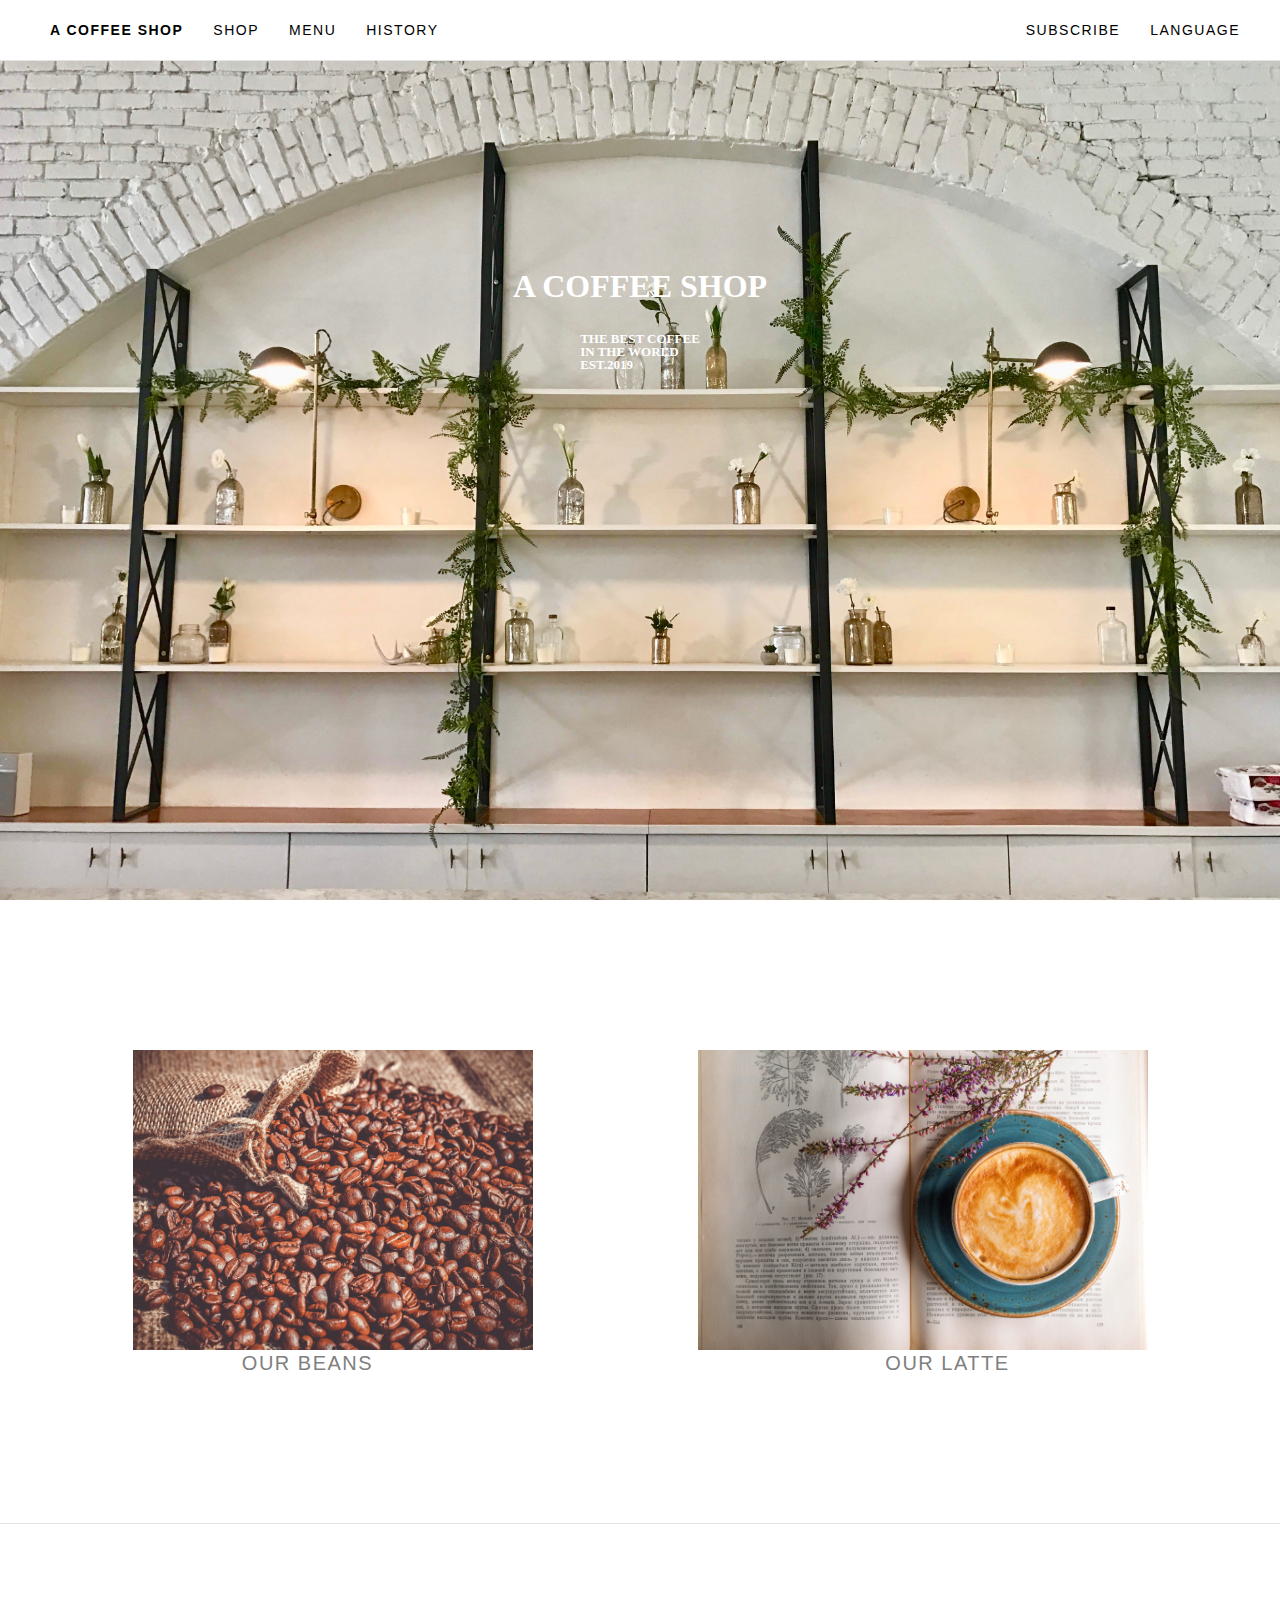
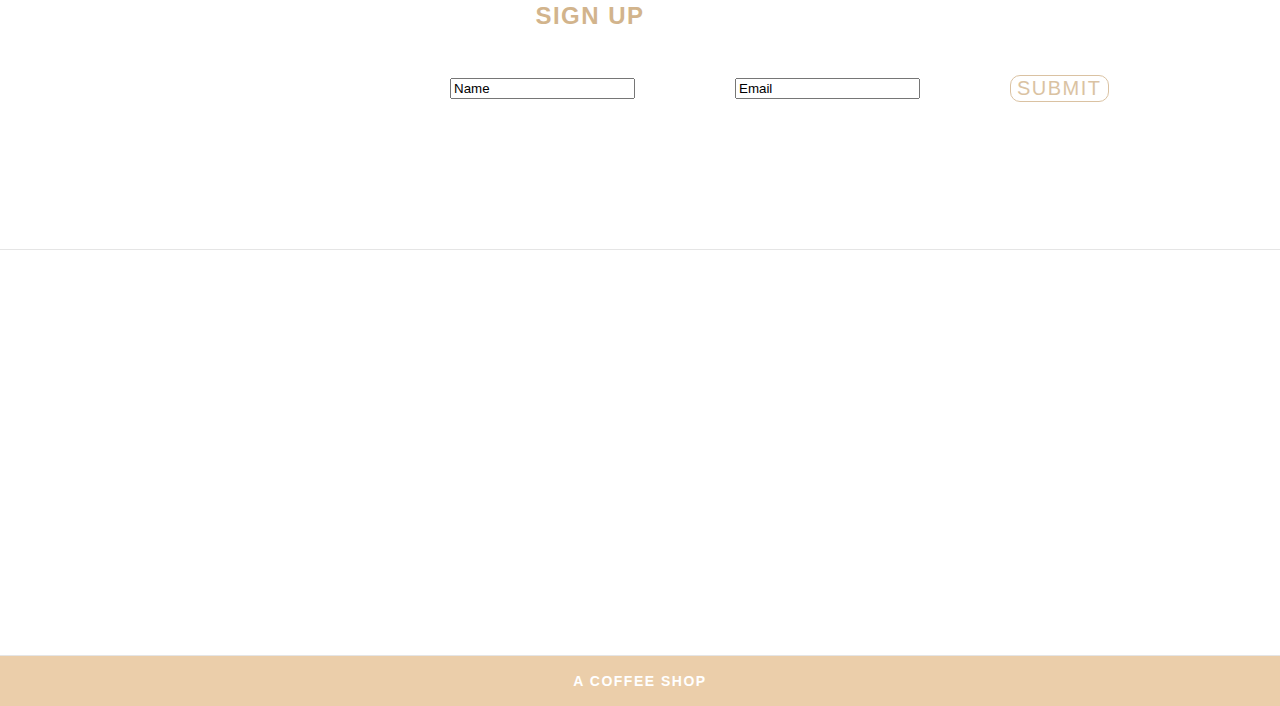
<file: index.html>
<!DOCTYPE html>
<html lang="ja">
<head>
    <meta charset="UTF-8">
    <meta name="viewport" content="width=device-width, initial-scale=1.0">
    <meta http-equiv="X-UA-Compatible" content="ie=edge">
    <title> A Coffee Shop </title>
    <link rel="stylesheet" href="reset.css">
    <link rel="stylesheet" href="style.css">
</head>
<body>
    <!--HEADERここから-->
    <header>
        <div class="header-left">
            <p><strong> A COFFEE SHOP </strong></p>
            <p>SHOP</p>
            <p>MENU</p>
            <p>HISTORY</p>
        </div>
        <div class="header-right">
            <p>SUBSCRIBE</p>
            <p>LANGUAGE</p>
        </div>
    </header>
    <!--HEADERここまで-->
    <!--TOPPAGEここから-->
    <main>
        <section class="TOP-PAGE">
            <h1>A COFFEE SHOP</h1>
            <ul class="MOTTO">
                <li>THE BEST COFFEE</li>
                <li>IN THE WORLD</li>
                <li>EST.2019</li>
            </ul>
        </section>
        <selection class="DISCRIPTION">
           <div class="PICTURES">
               <div class="beans">
                   <img src="img/coffeebean.jpg" alt="">
                   <p>OUR BEANS</p>
               </div>
               <div class="coffee">
                   <img src="img/coffee.jpg" alt="">
                   <p>OUR LATTE</p>
               </div>
           </div>
        </selection>
     <!--TOPPAGEここまで-->
     <!--LASTPAGEここから-->
     <section class="Contact">
         <h2 class="contactus"> Sign Up</h2>
         <div class="form">
                 <input type="text" class="name" value="Name">
                 <input type="text" class="email" value="Email">
             <div class="form-group">
                 <button type="btn-submit" name="btn" class="submit">submit</button>
             </div>
         </div>
     </section>
     <!--LASTPAGEここまで-->
     <!--YOUTUBE入れる-->
     <section class="info">
         <div class="ggmap"><iframe src="https://www.google.com/maps/embed?pb=!1m18!1m12!1m3!1d3673699.607748265!2d124.888837817928!3d25.94844513767908!2m3!1f0!2f0!3f0!3m2!1i1024!2i768!4f13.1!3m3!1m2!1s0x34f57062eeab5be7%3A0x35bb617286fdd1ef!2sOkinawa!5e0!3m2!1sen!2sjp!4v1555152217552!5m2!1sen!2sjp" width="400" height="250" frameborder="0" style="border:0" allowfullscreen></iframe></div>
         <div class="youtube"><iframe width="400" height="250" src="https://www.youtube.com/embed/N8meCjVsJWI" frameborder="0" allow="accelerometer; autoplay; encrypted-media; gyroscope; picture-in-picture" allowfullscreen></iframe></div>
     </section>
    </main>
    <footer>
        <div class="footer-left">
            <p><strong> A COFFEE SHOP </strong></p>
        </div>
    </footer>
</body>
</html>
</file>
<file: style.css>
header{
    display: flex;
    justify-content: space-between;
    width: 100%;
    color: black;
    padding: 5px 20px;
    font-family: Arial, Helvetica, sans-serif;
    font-size: 14px;
    border-bottom: 1px solid #E5E5E5;
    letter-spacing: 1.5px;
    text-transform: uppercase;
    position: fixed;
    background-color: white;
    height: 50px;
}

.header-left{
    display: flex;
    align-items: center;
}

.header-left p{
    margin-left: 30px;
}

.header-right{
    display: flex;
    align-items: center;
    margin-right: 30px;
}

.header-right p{
    margin-right: 30px;
}
    

.TOP-PAGE{
    display: flex;
    background-image: url(img/IMG_6641\ \(1\).jpg);
    height: 100vh;
    color: white;
    align-items: center;
    justify-content: center;
    flex-direction: column;
    background-size: cover;
}

.TOP-PAGE h1{
    font-size: xx-large;
    font: bold;
    margin-top: -230px;
}

.MOTTO{
    font-size: small;
    margin-top: 20px;
    margin: 20px;
    padding: 10px;
    font-weight: bold;
}

.MOTTO:first-child{
    margin-top: 20px;
    margin-bottom: 20px;
}

.MOTTO:last-child{
    margin-top: 20px;
    margin-bottom: 20px;
}

.DISCRIPTION{
    height: 100vh;
}

.PICTURES{
    display: flex;
    justify-content: space-around;
    align-items: center;
    margin-top: 150px; 
    margin-bottom: 150px; 
}

.beans img{
    width: 400px;
    height: 300px;
    margin-left: 50px; 
}

.coffee img{
    widows: 300px;
    height: 300px;
    margin-right: 50px;
}

.PICTURES p{
    letter-spacing: 1.5px;
    text-transform: uppercase;
    font-family: Arial, Helvetica, sans-serif;
    font-size: 20px;
    color: gray;
    text-align: center;
}

.Contact{
    border-top: 1px solid #E5E5E5;
    text-align: center;
    height: 35vh;
    margin-top: 10px;
    justify-content: space-around;
    margin: 10px auto;
    display: inline block;
}

.contactus{
    margin-top: 80px;
    margin-left: -100px;
    font-family: Arial, Helvetica, sans-serif;
    font-size: 24px;
    letter-spacing: 1.5px;
    text-transform: uppercase;
    color: tan;
}

.form{
    display: flex;
    height: 20px;
    width: 200px;
    align-items: center;
    margin-left: 400px;
    margin-top: 50px;
}

.name{
    margin: 50px;
}
.email{
    margin: 50px;
}
.form-group{
    margin: 20px;
    padding: 20px;
}

.submit{
background-color: white;
color: tan;
border: 1px solid tan;
text-decoration: none;
font-size: 20px;
font-family: Arial, Helvetica, sans-serif;
text-transform: uppercase;
letter-spacing: 1.5px;
border-radius: 10px;
opacity: 0.8;

}
.submit:hover{
    color: white;
    background-color: tan;
    border: 1px solid tan;
    text-decoration: none;
    font-size: 20px;
    font-family: Arial, Helvetica, sans-serif;
    text-transform: uppercase;
    letter-spacing: 1.5px;
    border-radius: 10px;
    opacity: 0.8;
    transition: background-color ease-in 1s;
}

footer{
    display: flex;
    width: 100%;
    color: white;
    font-family: Arial, Helvetica, sans-serif;
    font-size: 14px;
    border-top: 1px solid #E5E5E5;
    letter-spacing: 1.5px;
    text-transform: uppercase;
    white-space: nowrap;
    background-color: rgb(235, 206, 170);
    height: 50px;
}

.footer-left{
    display: flex;
    align-items: center;
    margin: 0 auto; 
}
.info{
    border-top: 1px solid #E5E5E5;
    text-align: center;
    height: 45vh;
    margin-top: 30px;
    justify-content: space-around;
    margin: 0 auto;
}

.ggmap{
    justify-content: left;
    margin-right: 500px;
}

.youtube{
    justify-content: right;
    margin-left: 500px;
    margin-top: -253px; 
}
</file>
